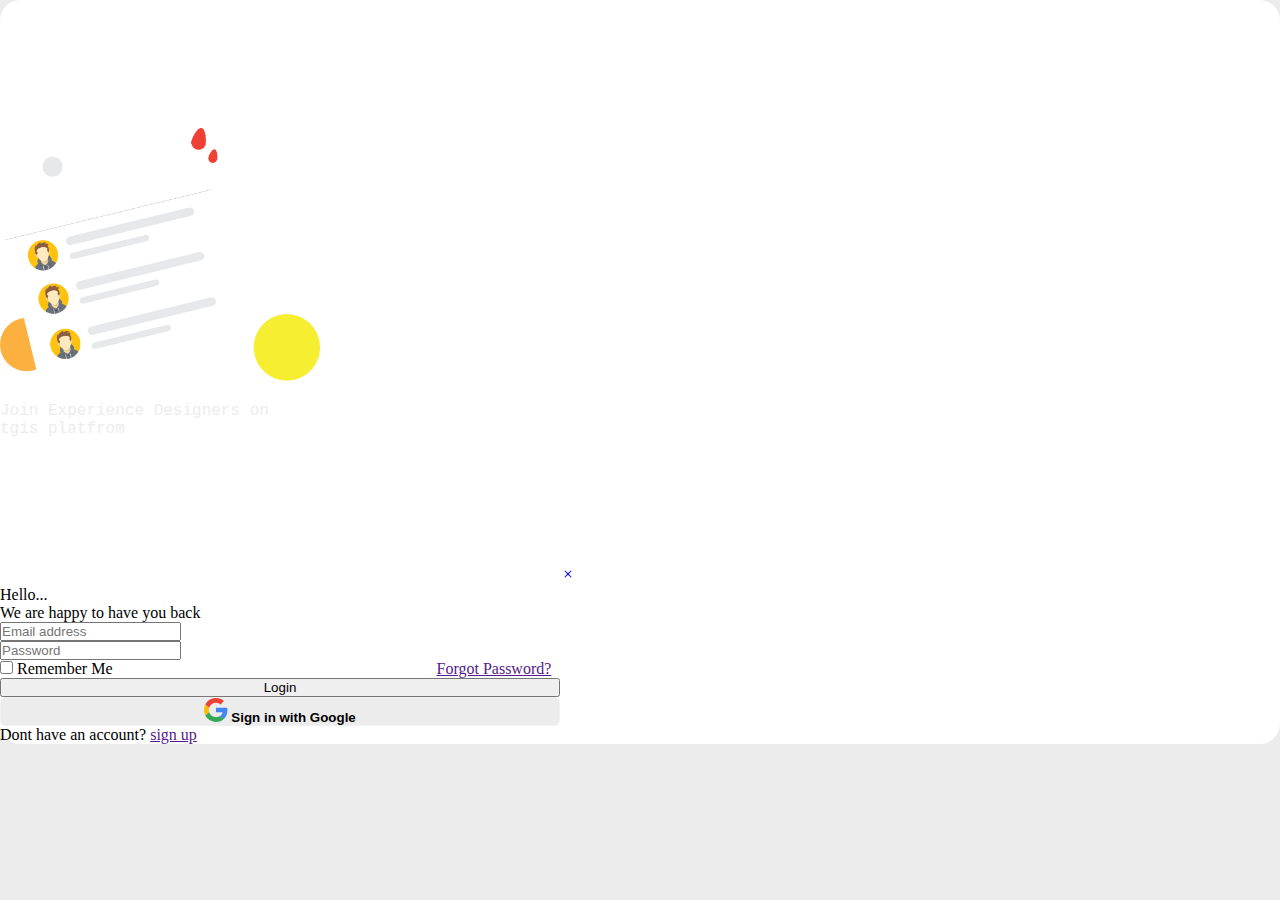
<file: login.html>
<!doctype html>
<html lang="en">
  <head>
    <meta charset="utf-8">
    <meta name="viewport" content="width=device-width, initial-scale=1">
    <title>Bootstrap demo</title>
    <link rel="stylesheet" href="style2.css">
    <link href="https://cdn.jsdelivr.net/npm/bootstrap@5.3.2/dist/css/bootstrap.min.css" rel="stylesheet" integrity="sha384-T3c6CoIi6uLrA9TneNEoa7RxnatzjcDSCmG1MXxSR1GAsXEV/Dwwykc2MPK8M2HN" crossorigin="anonymous">
  </head>
  <body class="bg">
    <div class="container mt-5 mb-5 p-3 cad">
      <div class="container">
        <div class="row align-items-start d-flex">
          <div class="col-6 m-auto">
            <div class="csd bg-primary" >
              <img src="1.png" class="rounded mx-auto d-block" alt="...">
              <h5 class="fs-2 text-center mt-5">Be Veried</h5>
              <p class="m-auto text-center txt">Join Experience Designers on tgis platfrom</p>
            </div>
          </div>
          <div class="col-6 mt-5 tr ms-0">
            <div>
              <a class="text-end end" href="index.htm"><svg xmlns="http://www.w3.org/2000/svg" width="16" height="16" fill="currentColor" class="bi bi-x" viewBox="0 0 16 16">
                <path d="M4.646 4.646a.5.5 0 0 1 .708 0L8 7.293l2.646-2.647a.5.5 0 0 1 .708.708L8.707 8l2.647 2.646a.5.5 0 0 1-.708.708L8 8.707l-2.646 2.647a.5.5 0 0 1-.708-.708L7.293 8 4.646 5.354a.5.5 0 0 1 0-.708"/>
              </svg></a>
            <div class="fs-2">Hello...</div>
            <p class="mb-5">We are happy to have you back</p>
          </div>
            <form>
              <div class="tr">
                <label for="exampleInputEmail1" class="form-label"></label>
                <input type="email" class="form-control" id="exampleInputEmail1" placeholder="Email address" aria-describedby="emailHelp">
              </div>
              <div class="mb-3 tr">
                <label for="exampleInputPassword1" class="form-label"></label>
                <input type="password" class="form-control" id="exampleInputPassword1" placeholder="Password">
              </div>
              <div class="mb-3 form-check">
                <input type="checkbox" class="form-check-input" id="exampleCheck1">
                <label class="form-check-label" for="exampleCheck1">Remember Me</label>
                <a class="text-end" href="">Forgot Password?</a>
              </div>
              <button type="submit" class="btn btn1 btn-primary mt-5 text-center">Login</button>
              <button class="signin p-1 mt-4">
                <svg
                  viewBox="0 0 256 262"
                  preserveAspectRatio="xMidYMid"
                  xmlns="http://www.w3.org/2000/svg"
                >
                  <path
                    d="M255.878 133.451c0-10.734-.871-18.567-2.756-26.69H130.55v48.448h71.947c-1.45 12.04-9.283 30.172-26.69 42.356l-.244 1.622 38.755 30.023 2.685.268c24.659-22.774 38.875-56.282 38.875-96.027"
                    fill="#4285F4"
                  ></path>
                  <path
                    d="M130.55 261.1c35.248 0 64.839-11.605 86.453-31.622l-41.196-31.913c-11.024 7.688-25.82 13.055-45.257 13.055-34.523 0-63.824-22.773-74.269-54.25l-1.531.13-40.298 31.187-.527 1.465C35.393 231.798 79.49 261.1 130.55 261.1"
                    fill="#34A853"
                  ></path>
                  <path
                    d="M56.281 156.37c-2.756-8.123-4.351-16.827-4.351-25.82 0-8.994 1.595-17.697 4.206-25.82l-.073-1.73L15.26 71.312l-1.335.635C5.077 89.644 0 109.517 0 130.55s5.077 40.905 13.925 58.602l42.356-32.782"
                    fill="#FBBC05"
                  ></path>
                  <path
                    d="M130.55 50.479c24.514 0 41.05 10.589 50.479 19.438l36.844-35.974C195.245 12.91 165.798 0 130.55 0 79.49 0 35.393 29.301 13.925 71.947l42.211 32.783c10.59-31.477 39.891-54.251 74.414-54.251"
                    fill="#EB4335"
                  ></path>
                </svg>
                Sign in with Google
              </button>
              <p class="text-center mt-3"> Dont have an account? <a href="">sign up</a></p>
            </form>
          </div>
        </div>
      </div>
    </div>
    <script src="https://cdn.jsdelivr.net/npm/bootstrap@5.3.2/dist/js/bootstrap.bundle.min.js" integrity="sha384-C6RzsynM9kWDrMNeT87bh95OGNyZPhcTNXj1NW7RuBCsyN/o0jlpcV8Qyq46cDfL" crossorigin="anonymous"></script>
  </body>
</html>
</file>
<file: style2.css>
*, *::after, *::before {
  margin: 0;
  padding: 0;
  box-sizing: border-box;
  user-select: none;
}

/* Generic */
.bg {
  background-color: #ececec;
}

.cad {
  background-color: white;
  border-radius: 1.3rem;
}

.text-end {
  margin-left: 20rem;
}

.csd {
  font-family: 'Courier New', Courier, monospace;
  color: white;
  padding-top: 8rem !important;
  padding-bottom: 8rem !important;
  border-radius: 1.3rem;
}

.rounded {
  width: 20rem;
}

.txt {
  color: #ececec;
  width: 18rem;
}

.tr {
  width: 35rem;
}

.btn1 {
  width: 35rem;
}

.signin {
  
  font-weight: 700;
  text-align: center;
  font-family: "Montserrat", sans-serif;
  vertical-align: middle;
  align-items: center;
  border-radius: 0.4rem;
  border: 1px solid rgba(255, 255, 255, 0.25);
  gap: 0.75rem;
  color: black;
  background-color: #ececec;
  cursor: pointer;
  transition: all 0.25s cubic-bezier(0, 0.87, 0.12, 1);
  width: 35rem
}

.signin:hover {
  transform: scale(1.025);
}

.signin:active {
  transform: scale(0.975);
}

button svg {
  height: 24px;
  width: auto;
}

.end {
  margin-left: 35rem !important;
}

/* 
.fs-3 {
  font-weight: 800;
} */
</file>
